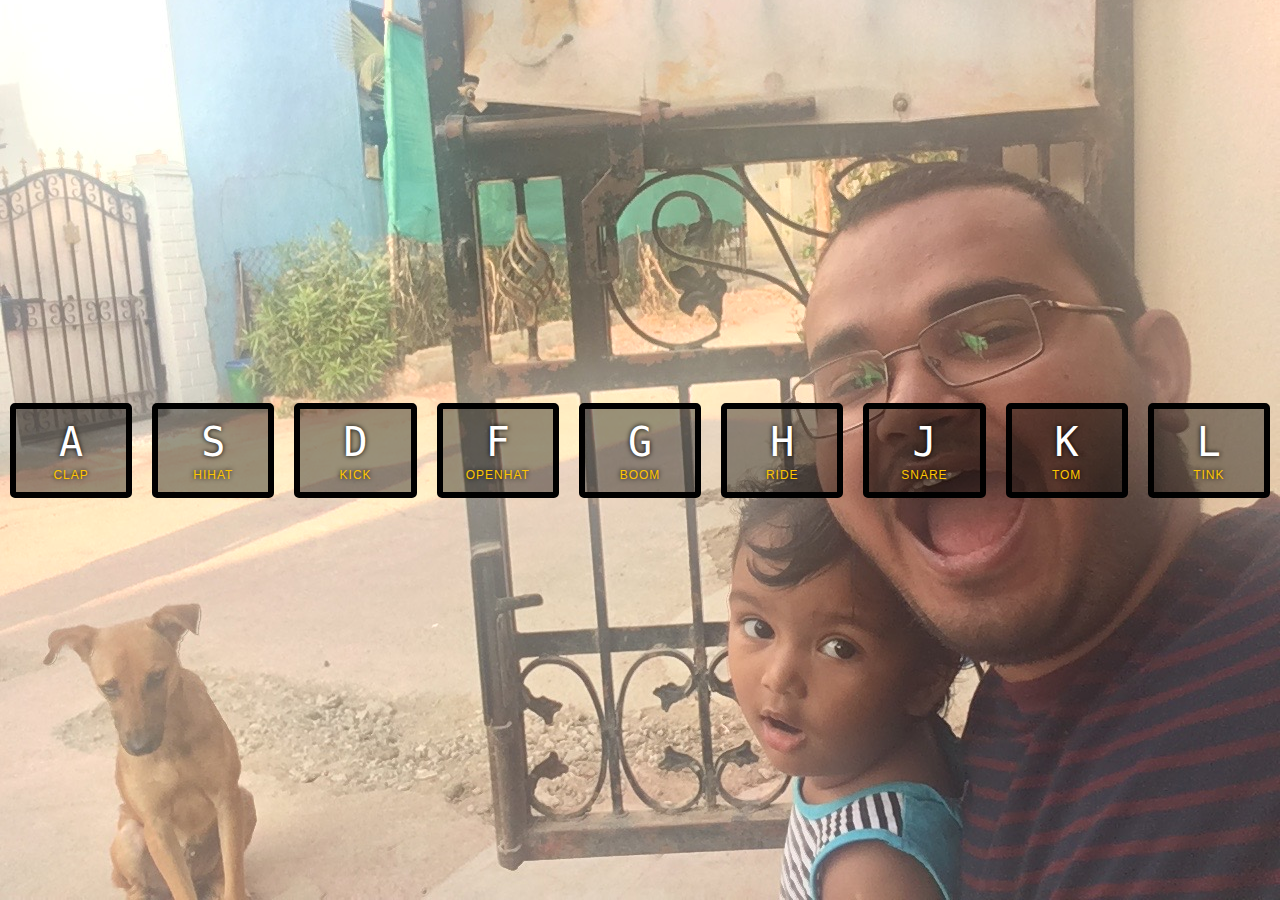
<file: 01 drum-kit/index.html>
<!DOCTYPE html>
<html lang="en">
<head>
    <meta charset="UTF-8">
    <title>JS Drum Kit</title>
    <link rel="stylesheet" href="style.css">
</head>
<body>

<div class="keys">
    <div data-key="65" class="key">
        <kbd>A</kbd>
        <span class="sound">clap</span>
    </div>
    <div data-key="83" class="key">
        <kbd>S</kbd>
        <span class="sound">hihat</span>
    </div>
    <div data-key="68" class="key">
        <kbd>D</kbd>
        <span class="sound">kick</span>
    </div>
    <div data-key="70" class="key">
        <kbd>F</kbd>
        <span class="sound">openhat</span>
    </div>
    <div data-key="71" class="key">
        <kbd>G</kbd>
        <span class="sound">boom</span>
    </div>
    <div data-key="72" class="key">
        <kbd>H</kbd>
        <span class="sound">ride</span>
    </div>
    <div data-key="74" class="key">
        <kbd>J</kbd>
        <span class="sound">snare</span>
    </div>
    <div data-key="75" class="key">
        <kbd>K</kbd>
        <span class="sound">tom</span>
    </div>
    <div data-key="76" class="key">
        <kbd>L</kbd>
        <span class="sound">tink</span>
    </div>
</div>

<audio data-key="65" src="sounds/clap.wav"></audio>
<audio data-key="83" src="sounds/hihat.wav"></audio>
<audio data-key="68" src="sounds/kick.wav"></audio>
<audio data-key="70" src="sounds/openhat.wav"></audio>
<audio data-key="71" src="sounds/boom.wav"></audio>
<audio data-key="72" src="sounds/ride.wav"></audio>
<audio data-key="74" src="sounds/snare.wav"></audio>
<audio data-key="75" src="sounds/tom.wav"></audio>
<audio data-key="76" src="sounds/tink.wav"></audio>

<script>

    function playSound (e) {
        const audio = document.querySelector(`audio[data-key="${e.keyCode}"]`);
        const key = document.querySelector(`.key[data-key="${e.keyCode}"]`);
        if (!audio) return;  // stop the function
        audio.currentTime = 0;  // rewind to the start
        audio.play();
        key.classList.add('playing');
    }

    function removeTransition(e) {
        if(e.propertyName != 'transform') return;
        this.classList.remove('playing');
    }

    const keys = document.querySelectorAll('.key');  // returns nodeList
    console.log(keys);
    keys.forEach(key => key.addEventListener('transitionend', removeTransition));

    window.addEventListener('keydown', playSound);

</script>

</body>
</html>
</file>
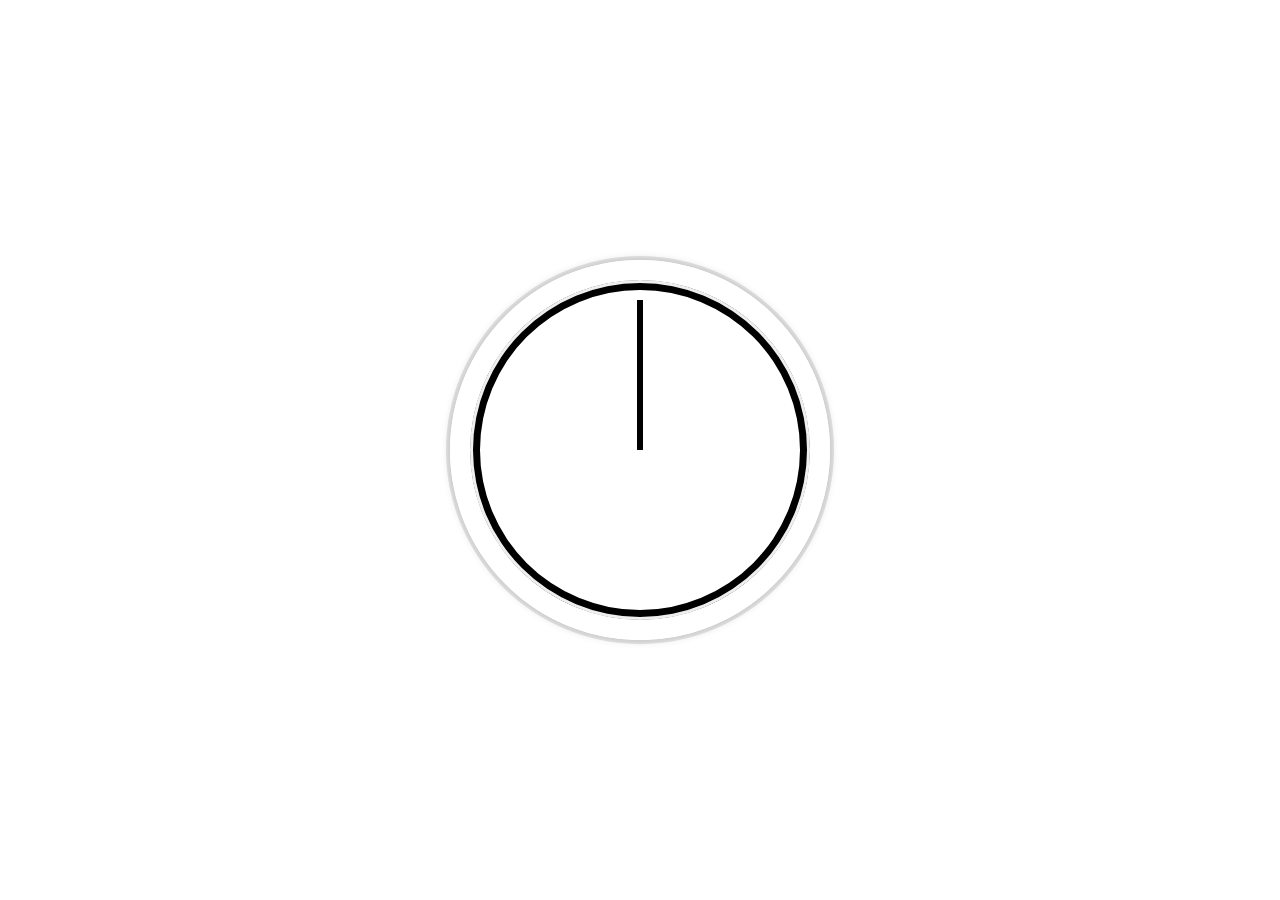
<file: 02 CSS Clock/index.html>
<!DOCTYPE html>
<html lang="en">
<head>
    <meta charset="UTF-8">
    <title>CSS Clock</title>
    <link rel="stylesheet" href="style.css">
</head>
<body>

<div class="clock">
    <div class="clock-face">
        <div class="hand hour-hand"></div>
        <div class="hand minute-hand"></div>
        <div class="hand sec-hand"></div>
    </div>
</div>

<script>

    const secondHandler = document.querySelector('.sec-hand');
    const minuteHandler = document.querySelector('.minute-hand');
    const hourHandler = document.querySelector('.hour-hand');

    function setDate() {
        const now = new Date();
        const seconds = now.getSeconds();
        const minutes = now.getMinutes();
        const hours = now.getHours();
        //seconds == 0 ? secondHandler.style.transition = 'none !important' : 'all 0.5s';
        const secondsDegrees = ( (seconds/60) * 360) + 90;
        const minutesDegrees = ( (minutes/60) * 360) + 90;
        const hoursDegrees = ( (hours/12) * 360) + 90;
        secondHandler.style.transform = `rotate(${secondsDegrees}deg)`;
        minuteHandler.style.transform = `rotate(${minutesDegrees}deg)`;
        hourHandler.style.transform = `rotate(${hoursDegrees}deg)`;
    }

    setInterval(setDate, 1000);

</script>

</body>
</html>
</file>
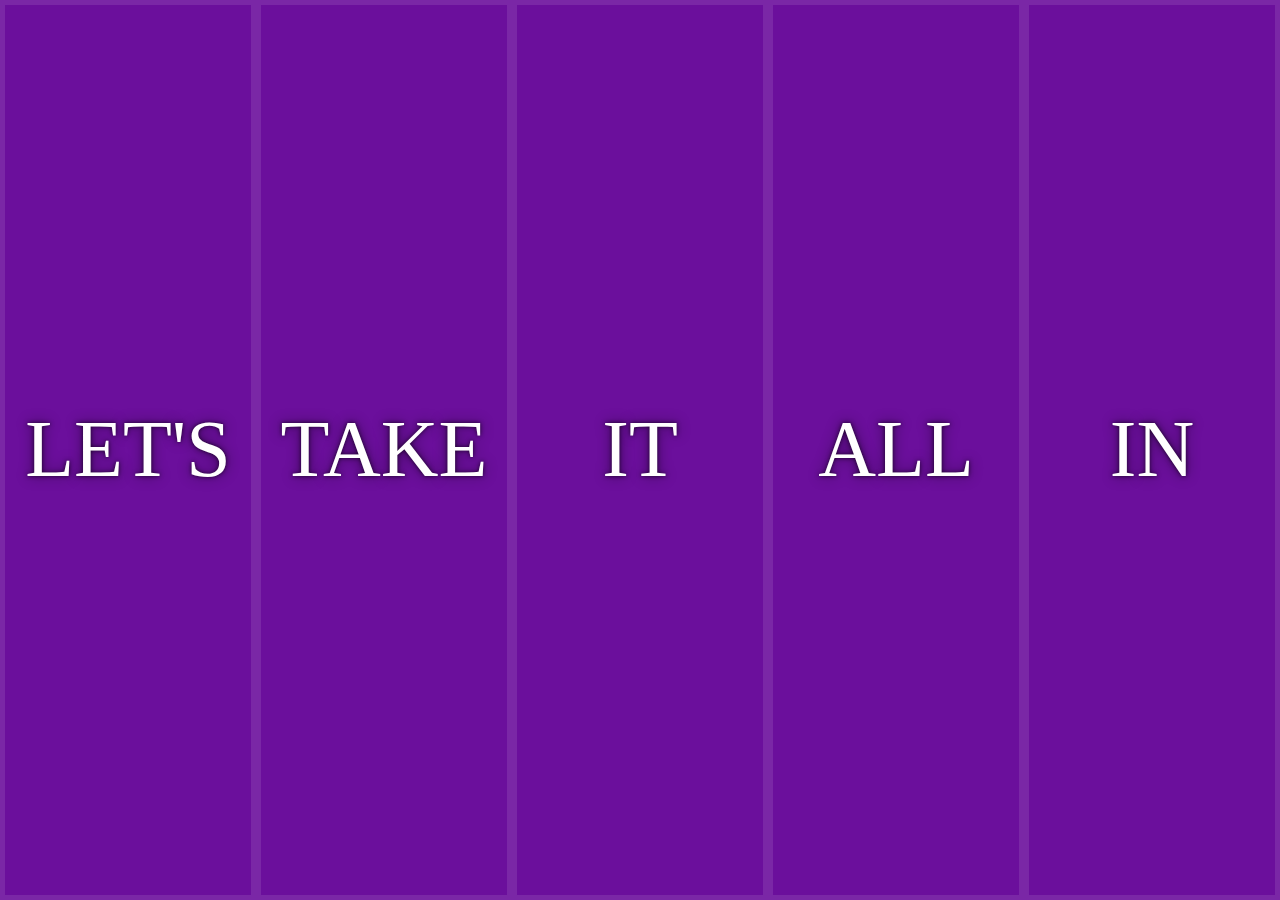
<file: 05 Flex Panel Gallery/index.html>
<!DOCTYPE html>
<html lang="en">
<head>
    <meta charset="UTF-8">
    <title>Flex Panel Gallery</title>
    <link rel="stylesheet" href="style.css">
</head>
<body>

<div class="panels">
    <div class="panel panel1">
        <p>Hey</p>
        <p>Let's</p>
        <p>Dance</p>
    </div>
    <div class="panel panel2">
        <p>Give</p>
        <p>Take</p>
        <p>Receive</p>
    </div>
    <div class="panel panel3">
        <p>Experience</p>
        <p>It</p>
        <p>Today</p>
    </div>
    <div class="panel panel4">
        <p>Give</p>
        <p>All</p>
        <p>You can</p>
    </div>
    <div class="panel panel5">
        <p>Life</p>
        <p>In</p>
        <p>Motion</p>
    </div>
</div>


<script>
    var panels = document.querySelectorAll('.panel');

    function toggleOpen() {
        panels.forEach(panel => panel.classList.remove('open') );
        this.classList.toggle('open');
    }
    function toggleActive(e) {
        if(e.propertyName.includes('flex')) {
            this.classList.toggle('open-active');
        }

    }

    panels.forEach(panel => panel.addEventListener('click', toggleOpen));
    panels.forEach(panel => panel.addEventListener('transitionend', toggleActive));

</script>


</body>
</html>
</file>
<file: 01 drum-kit/style.css>
html {
    font-size: 10px;
    background: url(background.jpg) bottom center;
    background-size: cover;
}

body,html {
    margin: 0;
    padding: 0;
    font-family: sans-serif;
}

.keys {
    display: flex;   /* display a element as a block level flex container  */
    flex: 1;      /* flex: grow shrink basis */
    min-height: 100vh;
    align-items: center;
    justify-content: center;
}

.key {
    border: .4em solid black;
    border-radius: .5rem;
    margin: 1rem;
    font-size: 1.5rem;
    padding: 1rem 1.5rem;
    transition: all .07s ease;
    width: 10rem;
    text-align: center;
    color: white;
    background: rgba(0,0,0,0.4);
    text-shadow: 0 0 .5rem black;
}

.playing {
    transform: scale(1.1);
    border-color: #ffc600;
    box-shadow: 0 0 1rem #ffc600;
}

kbd {
    display: block;
    font-size: 4rem;
}

.sound {
    font-size: 1.2rem;
    text-transform: uppercase;
    letter-spacing: .1rem;
    color: #ffc600;
}
</file>
<file: 02 CSS Clock/style.css>
html {
    background-size: cover;
    font-family: "Helvetica Neue";
    text-align: center;
    font-size: 10px;
}

body {
    margin: 0;
    font-size: 2rem;
    display: flex;
    flex: 1;
    min-height: 100vh;
    align-items: center;
}

.clock {
    width: 30rem;
    height: 30rem;
    border: 20px solid white;
    border-radius: 50%;
    margin: 50px auto;
    position: relative;
    padding: 2rem;
    box-shadow: 0 0 0 4px rgba(0,0,0,0.1), inset 0 0 0 3px #efefef, inset 0 0 0 10px black, 0 0 10px rgba(0,0,0,0.2);
}

.clock-face {
    position: relative;
    width: 100%;
    height: 100%;
    transform: translateY(-3px);  /* */
}

.hand {
    width: 50%;
    height: 6px;
    background: black;
    position: absolute;
    top: 50%;
    transform-origin: 100%;
    transform: rotate(90deg);
    transition: all 0.5s;
    transition-timing-function: cubic-bezier(0.1, 2.7, 0.58, 1);
}
</file>
<file: 05 Flex Panel Gallery/style.css>
html {
    box-sizing: border-box;
    background: #ffc600;
    font-family: 'helvetica neue';
    font-size: 20px;
    font-weight: 200;
}

body {
    margin: 0;
}

*, *:before, *:after {
    box-sizing: inherit;
}

.panels {
    min-height: 100vh;
    overflow: hidden;
    display: flex;
}

.panel {
    background: #6B0F9C;
    box-shadow: inset 0 0 0 5px rgba(255, 255, 255, 0.1);
    color: white;
    text-align: center;
    align-items: center;
    /* Safari transitionend event.propertyName === flex */
    /* Chrome + FF transitionend event.propertyName === flex-grow */
    transition: font-size 0.7s cubic-bezier(0.61, -0.19, 0.7, -0.11),
    flex 0.7s cubic-bezier(0.61, -0.19, 0.7, -0.11),
    background 0.2s;
    font-size: 20px;
    background-size: cover;
    background-position: center;
    flex: 1;
    justify-content: center;
    align-items: center;
    display: flex;
    flex-direction: column;
}

.panel1 {
    background-image: url(https://source.unsplash.com/gYl-UtwNg_I/1500x1500);
}

.panel2 {
    background-image: url(https://source.unsplash.com/1CD3fd8kHnE/1500x1500);
}

.panel3 {
    background-image: url(https://images.unsplash.com/photo-1465188162913-8fb5709d6d57?ixlib=rb-0.3.5&q=80&fm=jpg&crop=faces&cs=tinysrgb&w=1500&h=1500&fit=crop&s=967e8a713a4e395260793fc8c802901d);
}

.panel4 {
    background-image: url(https://source.unsplash.com/ITjiVXcwVng/1500x1500);
}

.panel5 {
    background-image: url(https://source.unsplash.com/3MNzGlQM7qs/1500x1500);
}

/** Flex items **/
.panel > * {
    display: flex;
    margin: 0;
    width: 100%;
    transition: transform 0.5s;
    flex: 1 0 auto;
    justify-content: center;
    align-items: center;
}

.panel > *:first-child {
    transform: translateY(-100%);
}
.panel.open-active > *:first-child {
    transform: translateY(0);
}
.panel > *:last-child {
    transform: translateY(100%);
}
.panel.open-active > *:last-child {
    transform: translateY(0);
}


.panel p {
    text-transform: uppercase;
    font-family: 'Amatic SC', cursive;
    text-shadow: 0 0 4px rgba(0, 0, 0, 0.72), 0 0 14px rgba(0, 0, 0, 0.45);
    font-size: 2em;
}

.panel p:nth-child(2) {
    font-size: 4em;
}

.panel.open {
    flex: 5;
    font-size: 40px;
}
</file>
